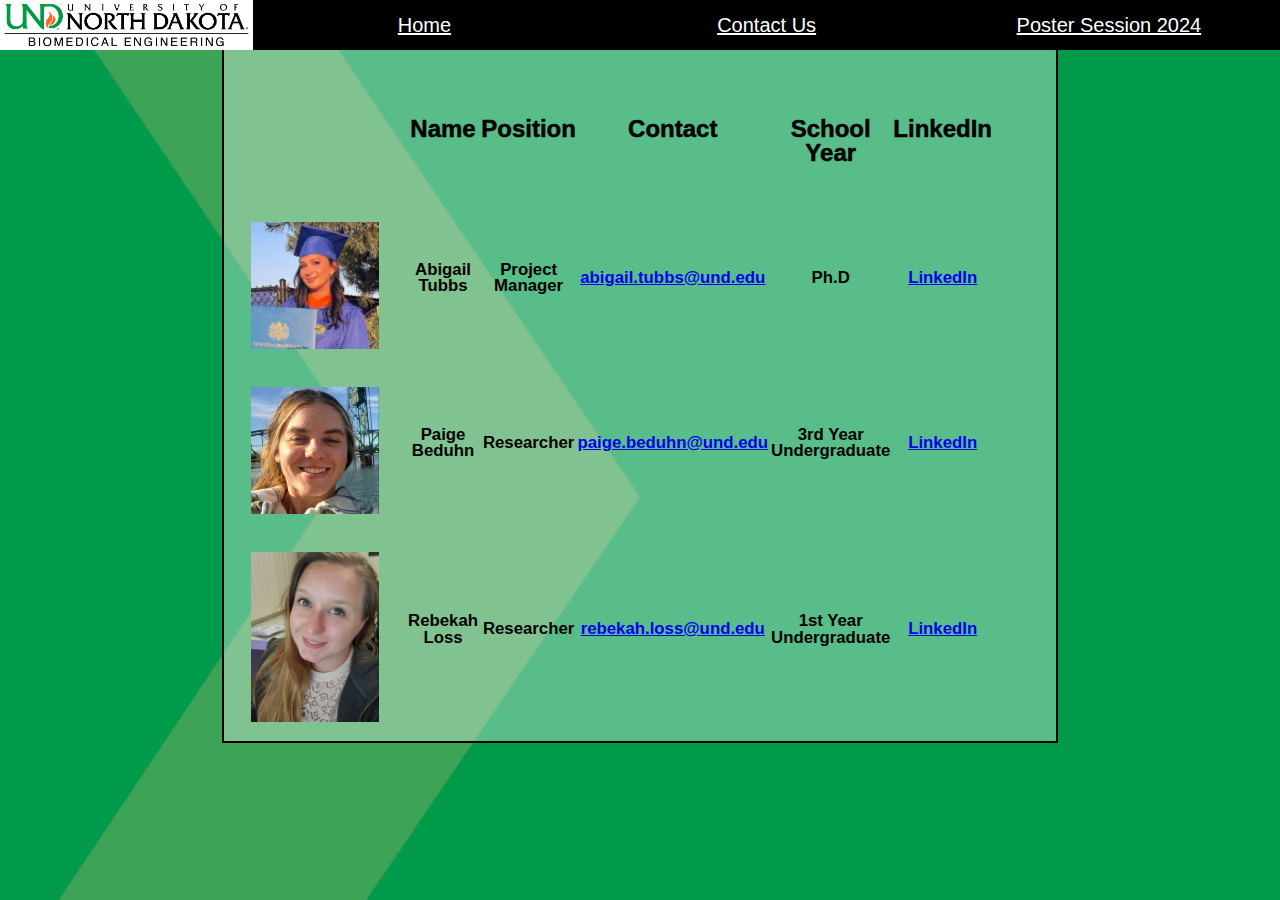
<file: Contact.html>
<!DOCTYPE html>
<html>
<head>
  <link rel="stylesheet" href="style.css">
   <title> Contact Us </title>
  
  
  </head>
<body>
<container id="topbar">
    <div class="top">   
     <section id="navbar">       
       <div class="navbar">
       </div>
      </div>
      <nav>
      
       <div class="navigation">
        <ul class="nav"> 
          <div id="rTMS">
          </div>
          <div class="BME">
            <a class="UND" id="BMElogo"><img src="BiomedicalEngineering-primary_full-rgb-r (1).png"></a>
          </div>
           <div class="container">
            <a href="index.html">Home</a>
           </div>
           <div class="container">
            <a href="Contact.html">Contact Us</a>
           </div>
           <div class="container">
            <a href="Poster.html">Poster Session 2024</a>
           </div>
        </ul>
      </div>
      </nav>
      
      
       </section>
       </div>
   
   
       
       
      
   <section>
        <container>
        <center><div class="teamtable"><h4><table id="team">
         <tr>
            <th></th>
            <th>Name</th>
            <th>Position</th>
            <th>Contact</th>
            <th>School Year</th>
            <th>LinkedIn</th>
          </tr>
          <tr>
            <td><a class="personal"><img src="img/abigail.jfif"></a></td>
            <td>Abigail Tubbs</td>
            <td>Project Manager</td>
            <td><a href="mailto:abigail.tubbs@und.edu">abigail.tubbs@und.edu</a></td>
            <td>Ph.D</td>
            <td><a href="https://www.linkedin.com/in/abigail-tubbs-7029a613a/">LinkedIn</a></td>
          </tr>
          <tr>
            <td><a class="personal"><img src="img/1710267842493.jpg"></a></td>
            <td>Paige Beduhn</td>
            <td>Researcher</td>
            <td><a href="mailto:paige.beduhn@und.edu">paige.beduhn@und.edu</a></td>
            <td>3rd Year Undergraduate</td>
            <td><a href="https://www.linkedin.com/in/paige-beduhn/">LinkedIn</a></td>
          </tr>
          <tr>
            <td><a class="personal"><img src="img/me.jpg"></a></td>
            <td>Rebekah Loss</td>
            <td>Researcher</td>
            <td><a href="mailto:rebekah.loss@und.edu">rebekah.loss@und.edu</a></td>
            <td>1st Year Undergraduate</td>
            <td><a href="https://www.linkedin.com/in/rebekah-loss/">LinkedIn</a></td>
          </tr>
        </table></h4></div></center>
       </container>
   </section>

   
   </body>
   
    <footer>

    </footer>
   </html>
</file>
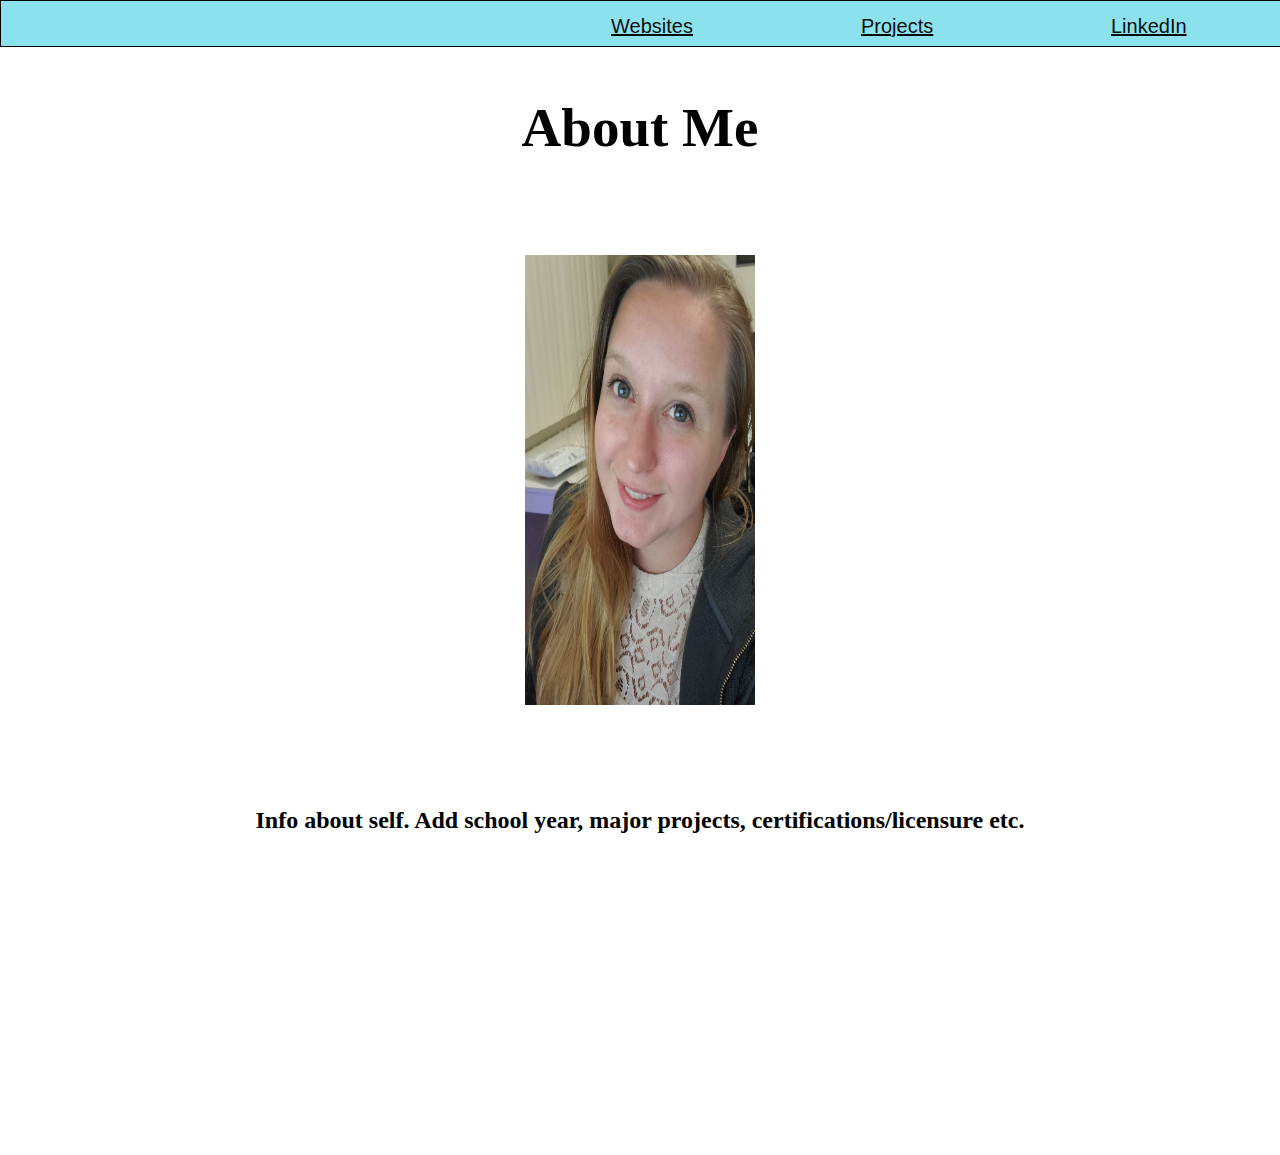
<file: portfolio.html>
<!DOCTYPE html>
<html>
<head>
  <link rel="stylesheet" href="Portfolio.css">
   <title> Portfolio </title>
  
  
  </head>
<body>
<container id="topbar">
    <div class="top">
   
   
     <section id="navbar">
      
         
       <div class="navbar">
      </div>
      <nav>
      
       <div class="navigation">
        <ul class="nav"> 
          <div>
           
          </div>
           <div class="container">
            <li><a href="">Websites</a></li>
           </div>
           <div class="container">
            <li><a href="">Projects</a></li>
           </div>
           <div class="container">
            <li><a href="">LinkedIn</a></li>
           </div>
        </ul>
      </div>
      </nav>
      
      
       </section>
       </div>
   
   
       
       
      
      
   <center><h1>About Me</h1></center>
     </container>
       <center><container>
       <div class="about">
        <a class="me"><img src="img/me.jpg"></src></a>
       <h2> Info about self. Add school year, major projects, certifications/licensure etc.
       </h2>
       </div>
     </container></center>

   
   </body>
   
    <footer>

    </footer>
   </html>
</file>
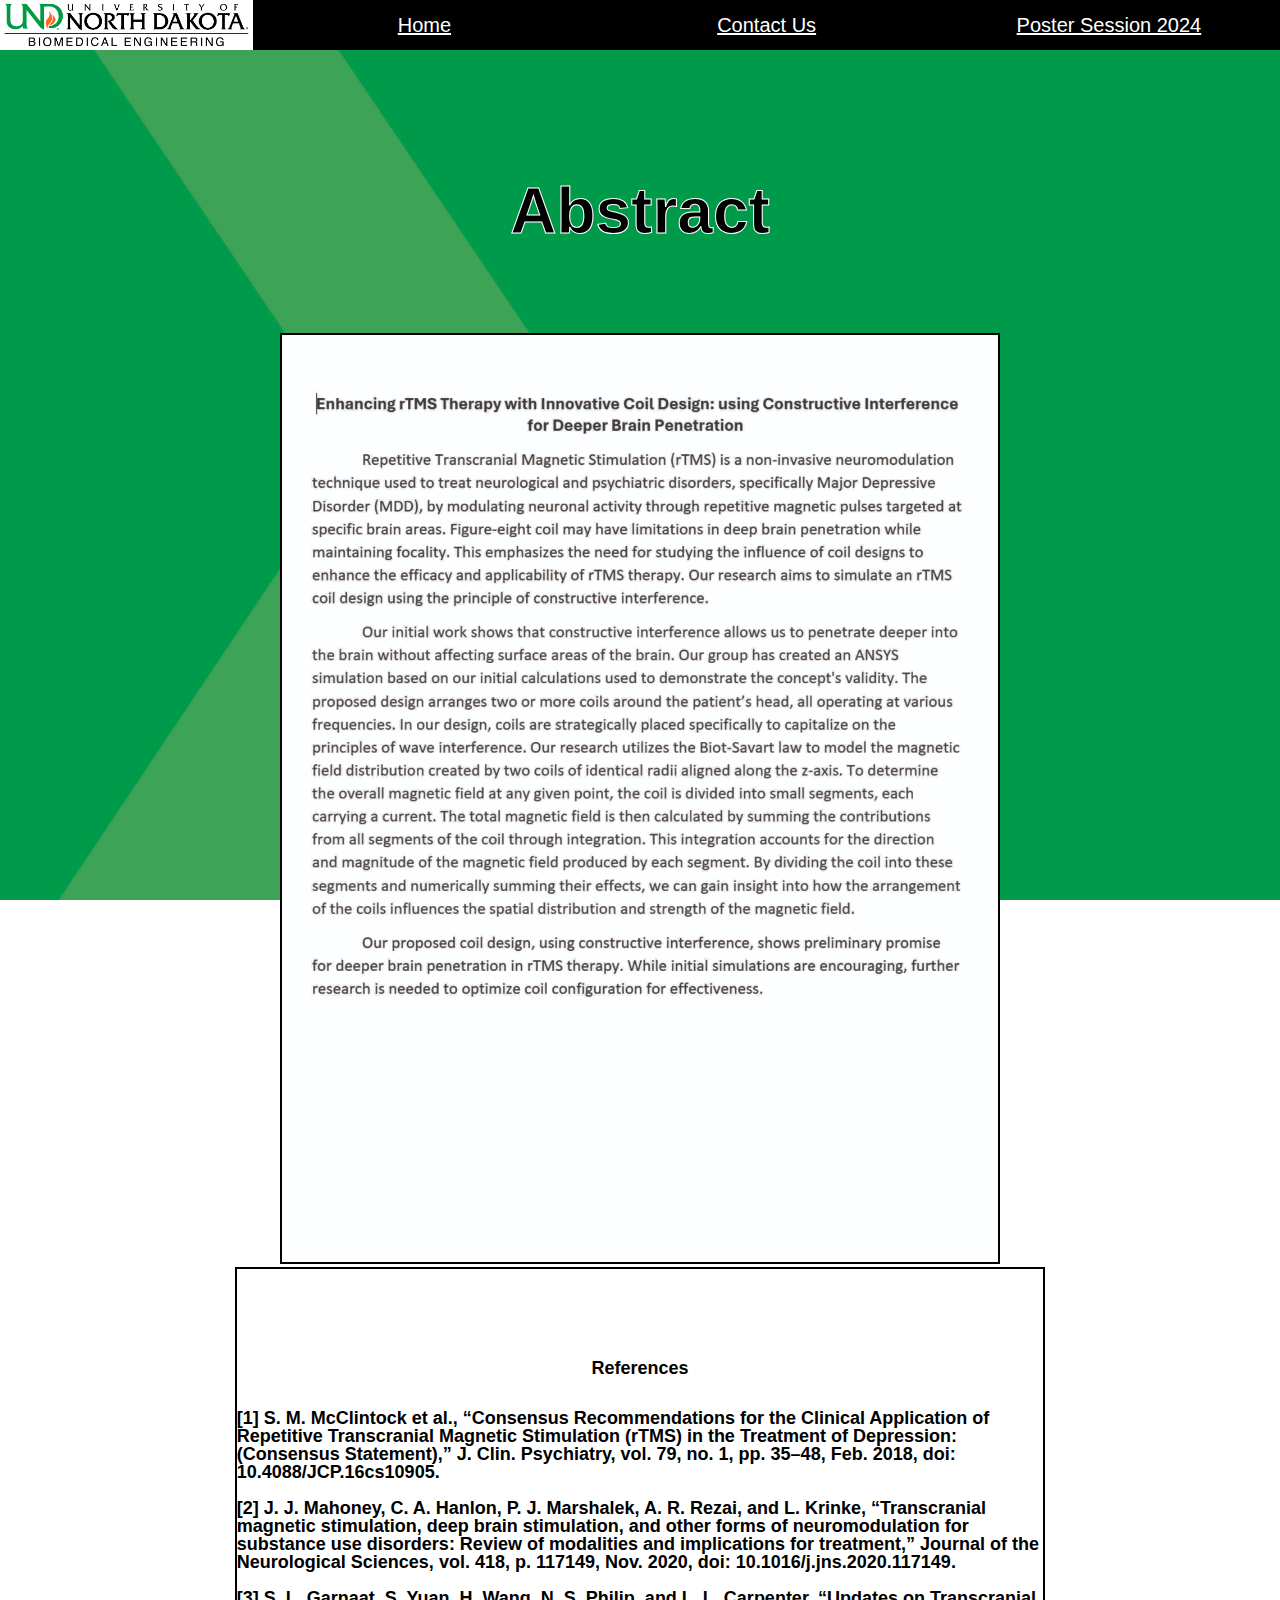
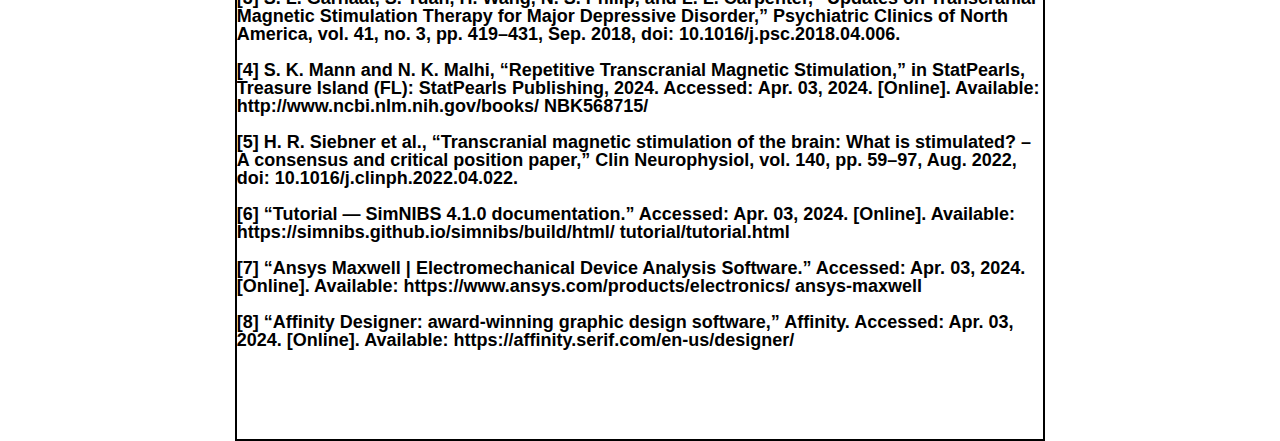
<file: rtmsMain.html>
<!DOCTYPE html>
<html>
<head>
  <link rel="stylesheet" href="style.css">
   <title> rTMS 2024 </title>
  
  
  </head>
<body>
<container id="topbar">
    <div class="top">
   
   
     <section id="navbar">
      
         
       <div class="navbar">
      </div>
      <nav>
      
       <div class="navigation">
        <ul class="nav"> 
          <div id="rTMS">
            <div class="BME">
              <a class="UND" id="BMElogo"><img src="BiomedicalEngineering-primary_full-rgb-r (1).png"></a>
            </div>
          </div>
           <div class="container">
            <a href="index.html">Home</a>
           </div>
           <div class="container">
           <a href="Contact.html">Contact Us</a>
           </div>
           <div class="container">
           <a href="Poster.html">Poster Session 2024</a>
           </div>
        </ul>
      </div>
      </nav>
      
      
       </section>
       </div>
   
   </container>
       
       
      
   <center><div class="end">
    <div class="dumbtext">   
   <center><h1>Abstract</h1></center>
   </div>
     
       <center><container>
        
      <!--<div class="about">-->
       <a class="abstract" id="abstractPic"><img src='img/Abstract.jpg'></a>
       <!--</div>-->
       <div class="references">
        <center><h3>References</h3></center>
        <br><br>
        <h3>
          [1] S. M. McClintock et al., “Consensus Recommendations for the Clinical Application of Repetitive Transcranial Magnetic Stimulation (rTMS) in the Treatment of Depression: (Consensus Statement),” J. Clin. Psychiatry, vol. 79, no. 1, pp. 35–48, Feb. 2018, doi: 10.4088/JCP.16cs10905.
          <br><br>[2] J. J. Mahoney, C. A. Hanlon, P. J. Marshalek, A. R. Rezai, and L. Krinke, “Transcranial magnetic stimulation, deep brain stimulation, and other forms of neuromodulation for substance use disorders: Review of modalities and implications for treatment,” Journal of the Neurological Sciences, vol. 418, p. 117149, Nov. 2020, doi: 10.1016/j.jns.2020.117149.
          <br><br>[3] S. L. Garnaat, S. Yuan, H. Wang, N. S. Philip, and L. L. Carpenter, “Updates on Transcranial Magnetic Stimulation Therapy for Major Depressive Disorder,” Psychiatric Clinics of North America, vol. 41, no. 3, pp. 419–431, Sep. 2018, doi: 10.1016/j.psc.2018.04.006.
          <br><br>[4] S. K. Mann and N. K. Malhi, “Repetitive Transcranial Magnetic Stimulation,” in StatPearls, Treasure Island (FL): StatPearls Publishing, 2024. Accessed: Apr. 03, 2024. [Online]. Available: http://www.ncbi.nlm.nih.gov/books/ NBK568715/
          <br><br>[5] H. R. Siebner et al., “Transcranial magnetic stimulation of the brain: What is stimulated? – A consensus and critical position paper,” Clin Neurophysiol, vol. 140, pp. 59–97, Aug. 2022, doi: 10.1016/j.clinph.2022.04.022.
          <br><br>[6] “Tutorial — SimNIBS 4.1.0 documentation.” Accessed: Apr. 03, 2024. [Online]. Available: https://simnibs.github.io/simnibs/build/html/ tutorial/tutorial.html
          <br><br>[7] “Ansys Maxwell | Electromechanical Device Analysis Software.” Accessed: Apr. 03, 2024. [Online]. Available: https://www.ansys.com/products/electronics/ ansys-maxwell
          <br><br>[8] “Affinity Designer: award-winning graphic design software,” Affinity. Accessed: Apr. 03, 2024. [Online]. Available: https://affinity.serif.com/en-us/designer/
          </h3>
       </div>
       </div>     
     </container></center>

   
   </body>
   
    <footer>

    </footer>
   </html>
</file>
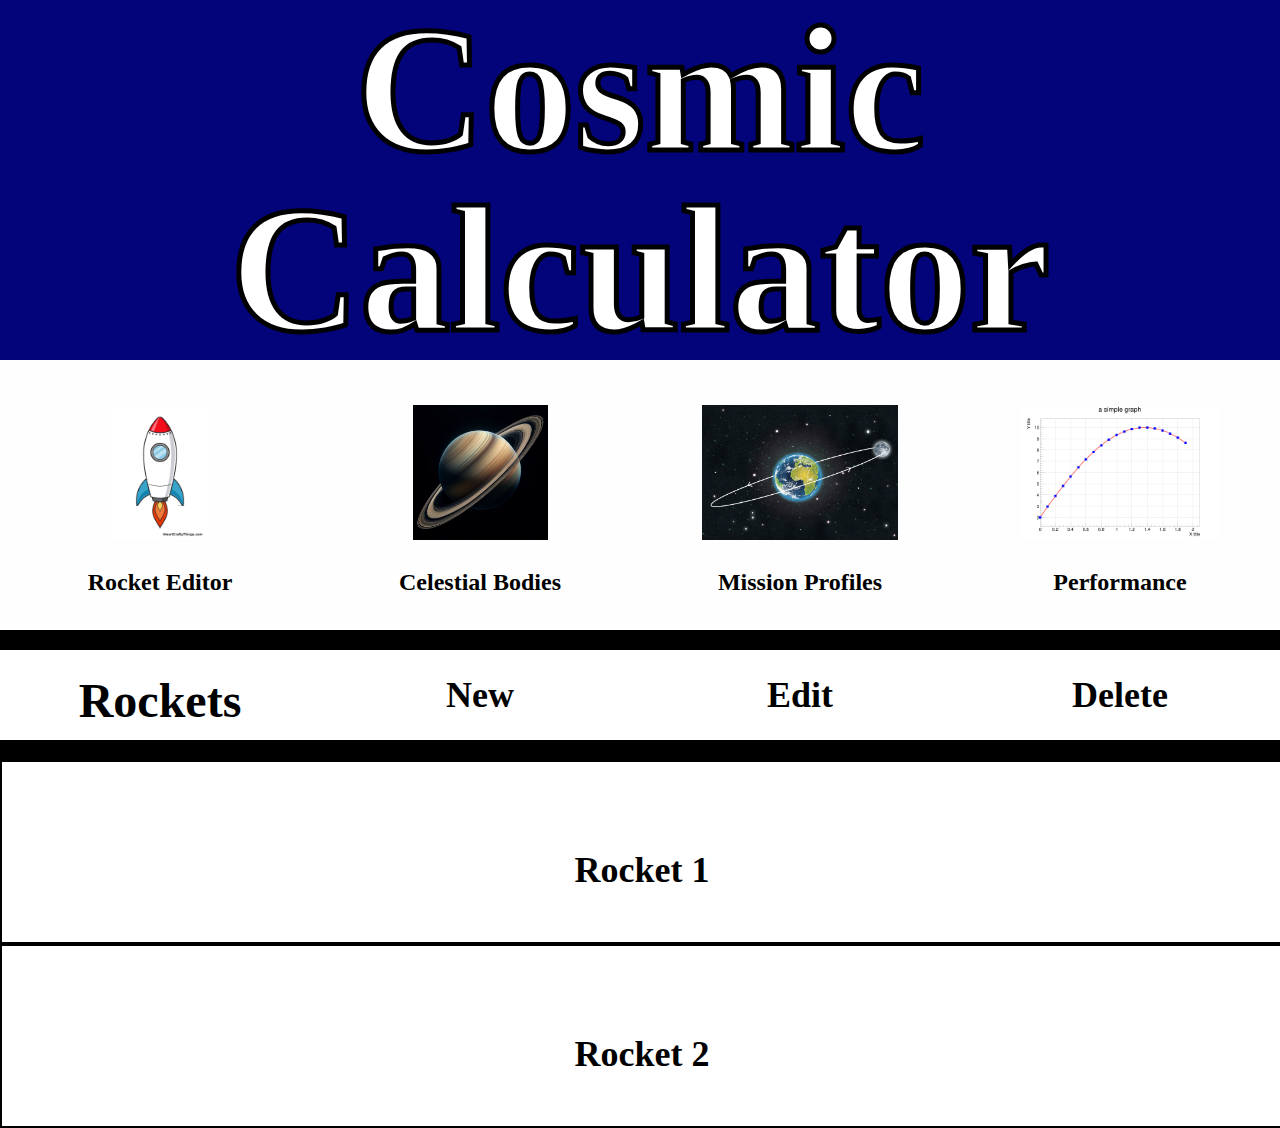
<file: Blair/cosmicCalc.html>
<!DOCTYPE html>
<html>
<head>
  <link rel="stylesheet" href="style.css">
   <title> Cosmic Calculator </title> 
</head>


<body>

    <section id="Name">
        <div class="name">
            <h1>Cosmic Calculator</h1>
        </div>
    </section>

    <section id="Navigation">    
        <container class="Navbar">
            <nav>
                <ul class="nav">
                    <div class="boxes">
                        <a href="rockets.html"><img src="img/rocket.jpg"></a><h2>Rocket Editor</h2>
                        
                    </div>
                    <div class="boxes">
                        <a href="rockets.html"><img src="img/saturn.jpg"></a>
                        <h2>Celestial Bodies</h2>
                    </div>
                    <div class="boxes">
                        <a href="rockets.html"><img src="img/orbit.png"></a>
                        <h2>Mission Profiles</h2>
                    </div>
                    <div class="boxes">
                        <a href="rockets.html"><img src="img/graph.png"></a>
                        <h2>Performance</h2>
                    </div>
                </ul>
                
            </nav>
        </container>
    </section>


    <section id="create">
        <ul class="opt">
            <div class="mod">
                <h3><font size="+5">Rockets</font></h3>
            </div>
            <div class="mod">
                <h3>New</h3>
            </div>
            <div class="mod">
                <h3>Edit</h3>
            </div>
            <div class="mod">
                <h3>Delete</h3>
            </div>
        </ul>
    </section>
    
    <section id="rockets">
        
            <div class="rockmod">
                <h3>Rocket 1</h3>
            </div>
            <div class="rockmod2">
                <h3>Rocket 2</h3>
            </div>
    </section>


    
</body>
   
<footer>

</footer>
</html>
</file>
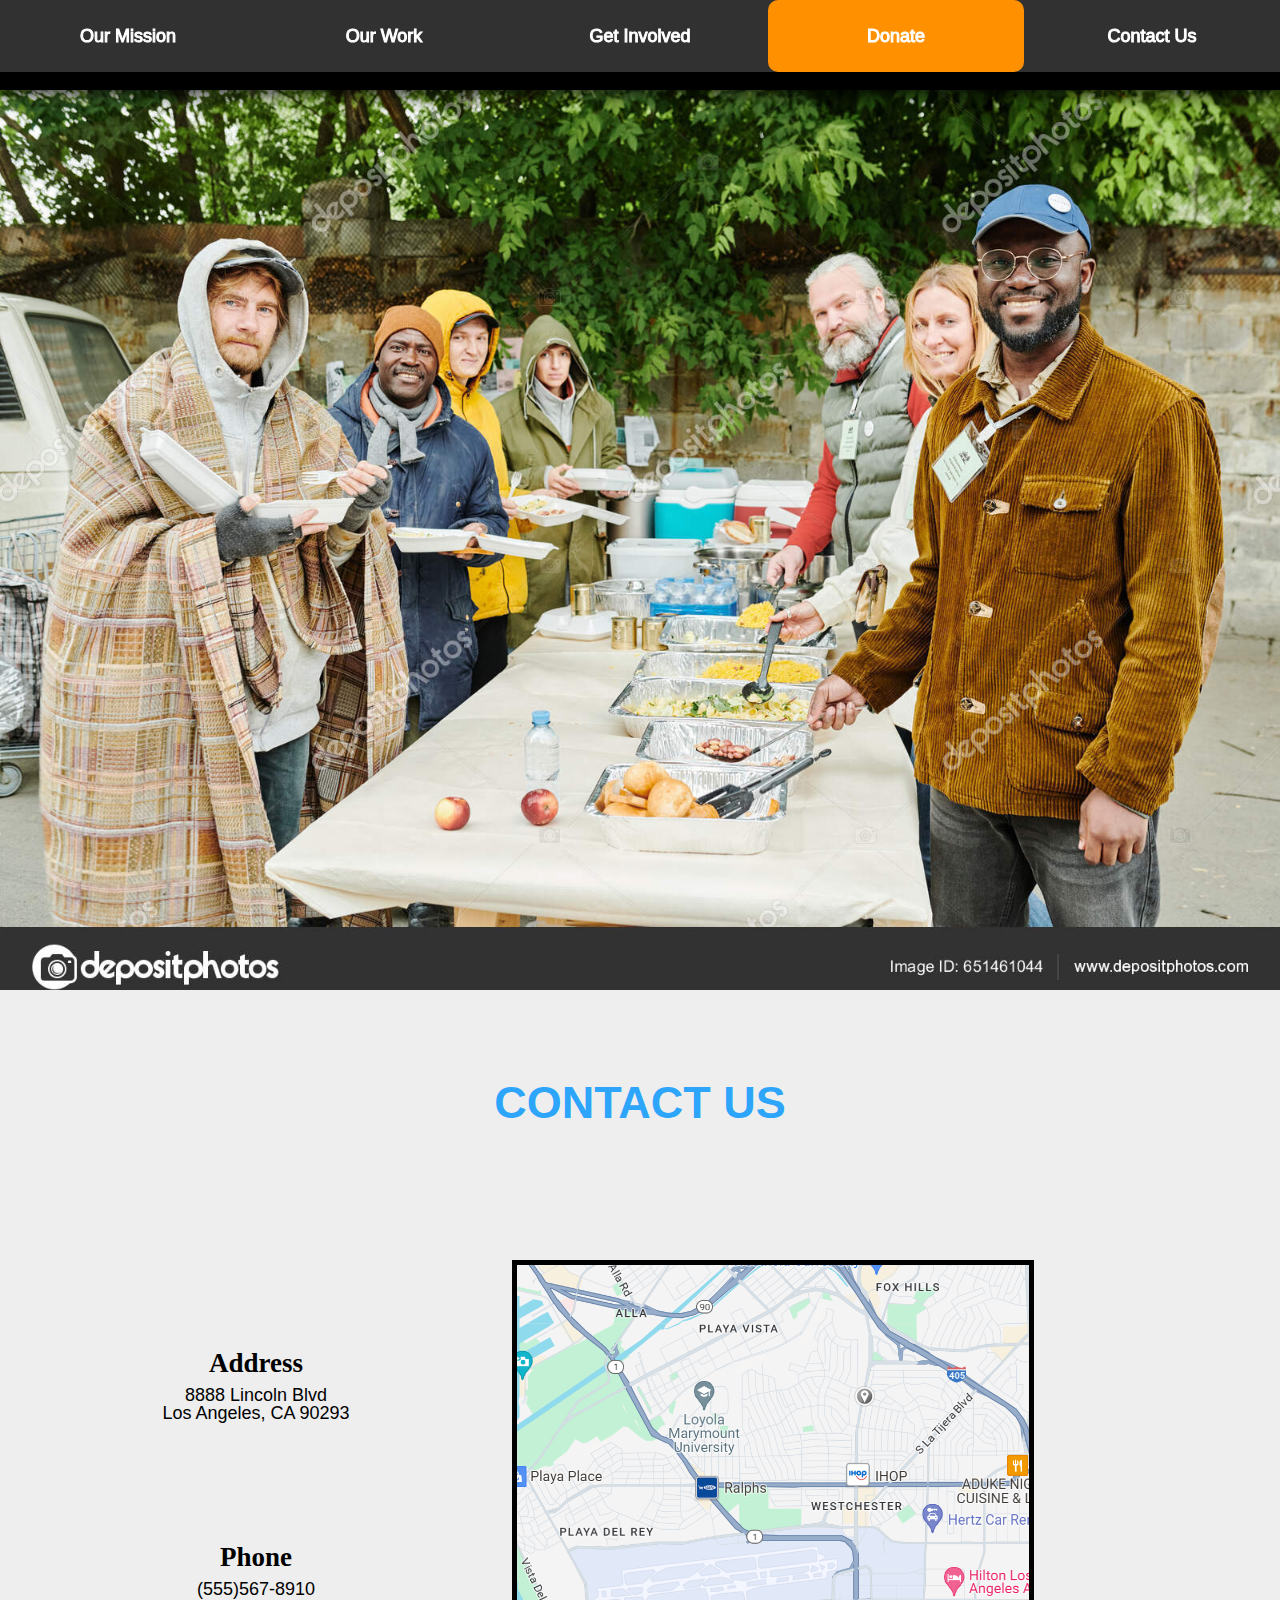
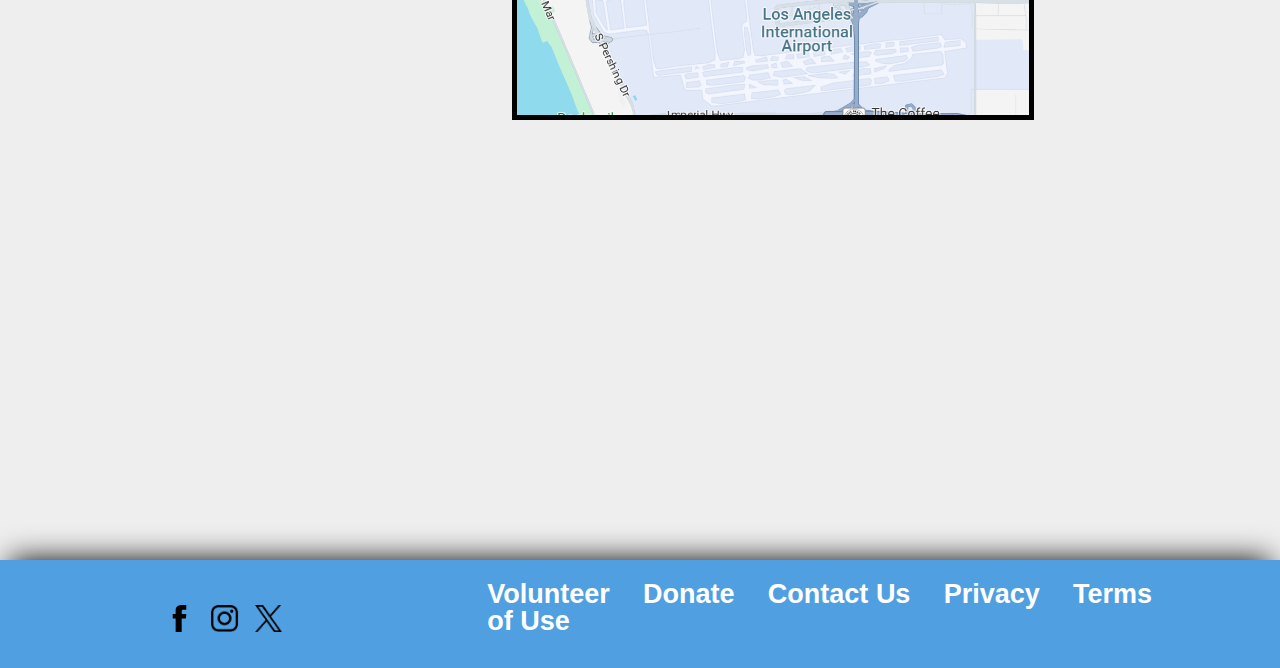
<file: Homeless/contact.html>
<!DOCTYPE html>
<html>
<head>
  <link rel="stylesheet" href="style.css">
   <title> Contact </title> 
</head>


<body>



    <section id="Navigation">    
        <container class="Navbar">
            <nav>
                <ul class="nav">
                    <div class="boxes">
                        <a href="mission.html">Our Mission</a>                       
                    </div>
                    <div class="boxes">
                        <a href="work.html">Our Work</a>                    
                    </div>
                    <div class="boxes">
                        <a href="volunteer.html">Get Involved</a>                      
                    </div>
                    <div class="boxes" style="background-color: rgb(255, 145, 0);">
                        <a href="donate.html">Donate</a>
                    </div>
                    <div class="boxes">
                        <a href="contact.html">Contact Us</a>
                    </div>
                </ul>
                
            </nav>
        </container>
    </section>

    <section id="top">
        <div class="top">
            <p></p>
        </div>
        <div class="top-img">
            <img src="img/smile.jpg">
        </div>

    </section>
    <section id="body">
        <div class="contactbody">
            <h3>CONTACT US</h3>
        </div>
    </section>

    <section id="contact-info">
        <ul class="inform">
            <div class="info">
                <h1>Address</h1>
                <p>8888 Lincoln Blvd<br>
                    Los Angeles, CA 90293
                </p><br><br>
                <h1>Phone</h1>
                <p>(555)567-8910</p>
            </div>
            <div class="info">
                <img src="img/map.png">
            </div>
        </ul>

    </section>

    <section>
        <div class="bottom">
            <table>
                <tr>
                    <td><img src="img/facebook.svg">
                    <img src="img/insta.png">
                    <img src="img/twitter.png"></td>
                    <td><h1><a href="volunteer.html">Volunteer</a> 
                        <a href="volunteer.html">Donate</a>
                        <a href="volunteer.html">Contact Us</a>
                        <a href="">Privacy</a>
                        <a href="">Terms of Use</a></h1></td>
                </tr>
            </table>
        </div>
    </section>
    
 



    
</body>
   
<footer>

</footer>
</html>
</file>
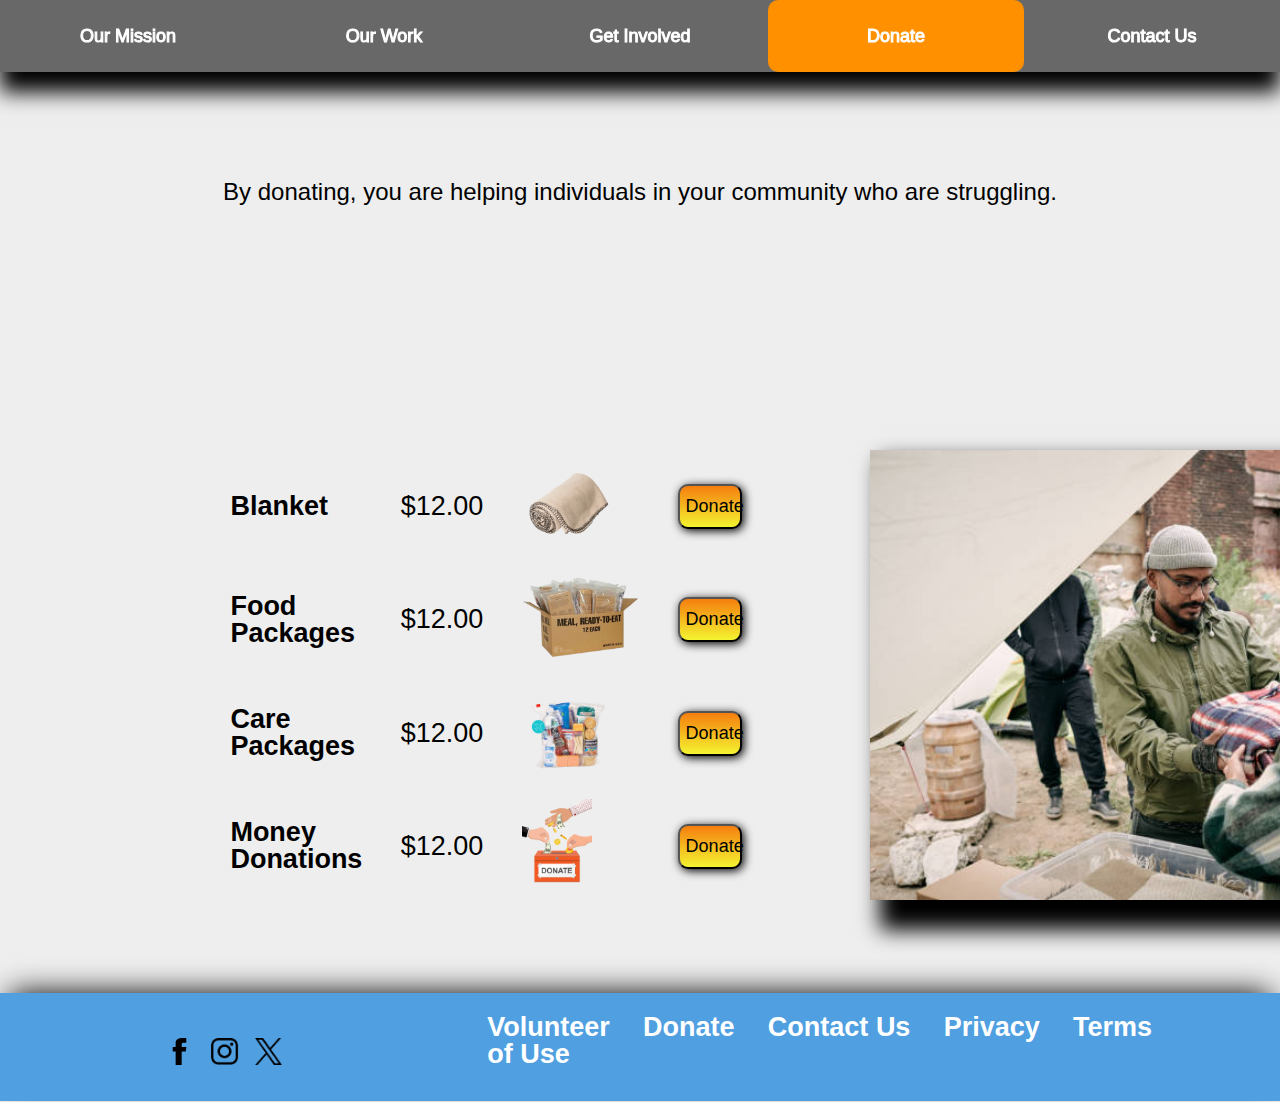
<file: Homeless/donate.html>
<!DOCTYPE html>
<html>
<head>
  <link rel="stylesheet" href="style.css">
   <title> Donate </title> 
</head>


<body>



    <section id="Navigation">    
        <container class="Navbar">
            <nav>
                <ul class="nav">
                    <div class="boxes">
                        <a href="mission.html">Our Mission</a>                       
                    </div>
                    <div class="boxes">
                        <a href="work.html">Our Work</a>                    
                    </div>
                    <div class="boxes">
                        <a href="volunteer.html">Get Involved</a>                      
                    </div>
                    <div class="boxes" style="background-color: rgb(255, 145, 0);">
                        <a href="donate.html">Donate</a>
                    </div>
                    <div class="boxes">
                        <a href="contact.html">Contact Us</a>
                    </div>
                </ul>
                
            </nav>
        </container>
    </section>

    <section>
        <div class="space">
            <p>By donating, you are helping individuals in your community who are struggling. </p>
        </div>
    </section>


    <section id="donation">    
        <container class="donate">
            <div class="don"><table>
                <tr>
                    <td><h2 data-tooltip="Description of what is being given">Blanket</h2></td>
                    <td>$12.00</td>
                    <td><img src="img/blanket.webp"></td>
                    <td><button>Donate</button></td>
                    
                </tr>
                <tr>
                    <td><h2 data-tooltip="Description of what is being given">Food Packages</h2></td>
                    <td>$12.00</td>
                    <td><img src="img/MRE.avif" ></td>
                    <td><button>Donate</button></td>
                </tr>
                <tr>
                    <td><h2 data-tooltip="Description of what is being given">Care Packages</h2></td>
                    <td>$12.00</td>
                    <td><img src="img/carepack.png"></td>
                    <td><button>Donate</button></td>
                </tr>
                <tr>
                    <td><h2 data-tooltip="Description of what is being given">Money Donations</h2></td>
                    <td>$12.00</td>
                    <td><img src="img/money.webp"></td>
                    <td><button>Donate</button></td>
                </tr>
                </table>
                <div class="don-img">
                    <img src="img/give.jpg">
                </div>
        </container>   
    </section>

    <section>
        <div class="bottom">
            <table>
                <tr>
                    <td><img src="img/facebook.svg">
                    <img src="img/insta.png">
                    <img src="img/twitter.png"></td>
                    <td><h1><a href="volunteer.html">Volunteer</a> 
                        <a href="volunteer.html">Donate</a>
                        <a href="volunteer.html">Contact Us</a>
                        <a href="">Privacy</a>
                        <a href="">Terms of Use</a></h1></td>
                </tr>
            </table>
        </div>
    </section>



    



    
</body>
   
<footer>

</footer>
</html>
</file>
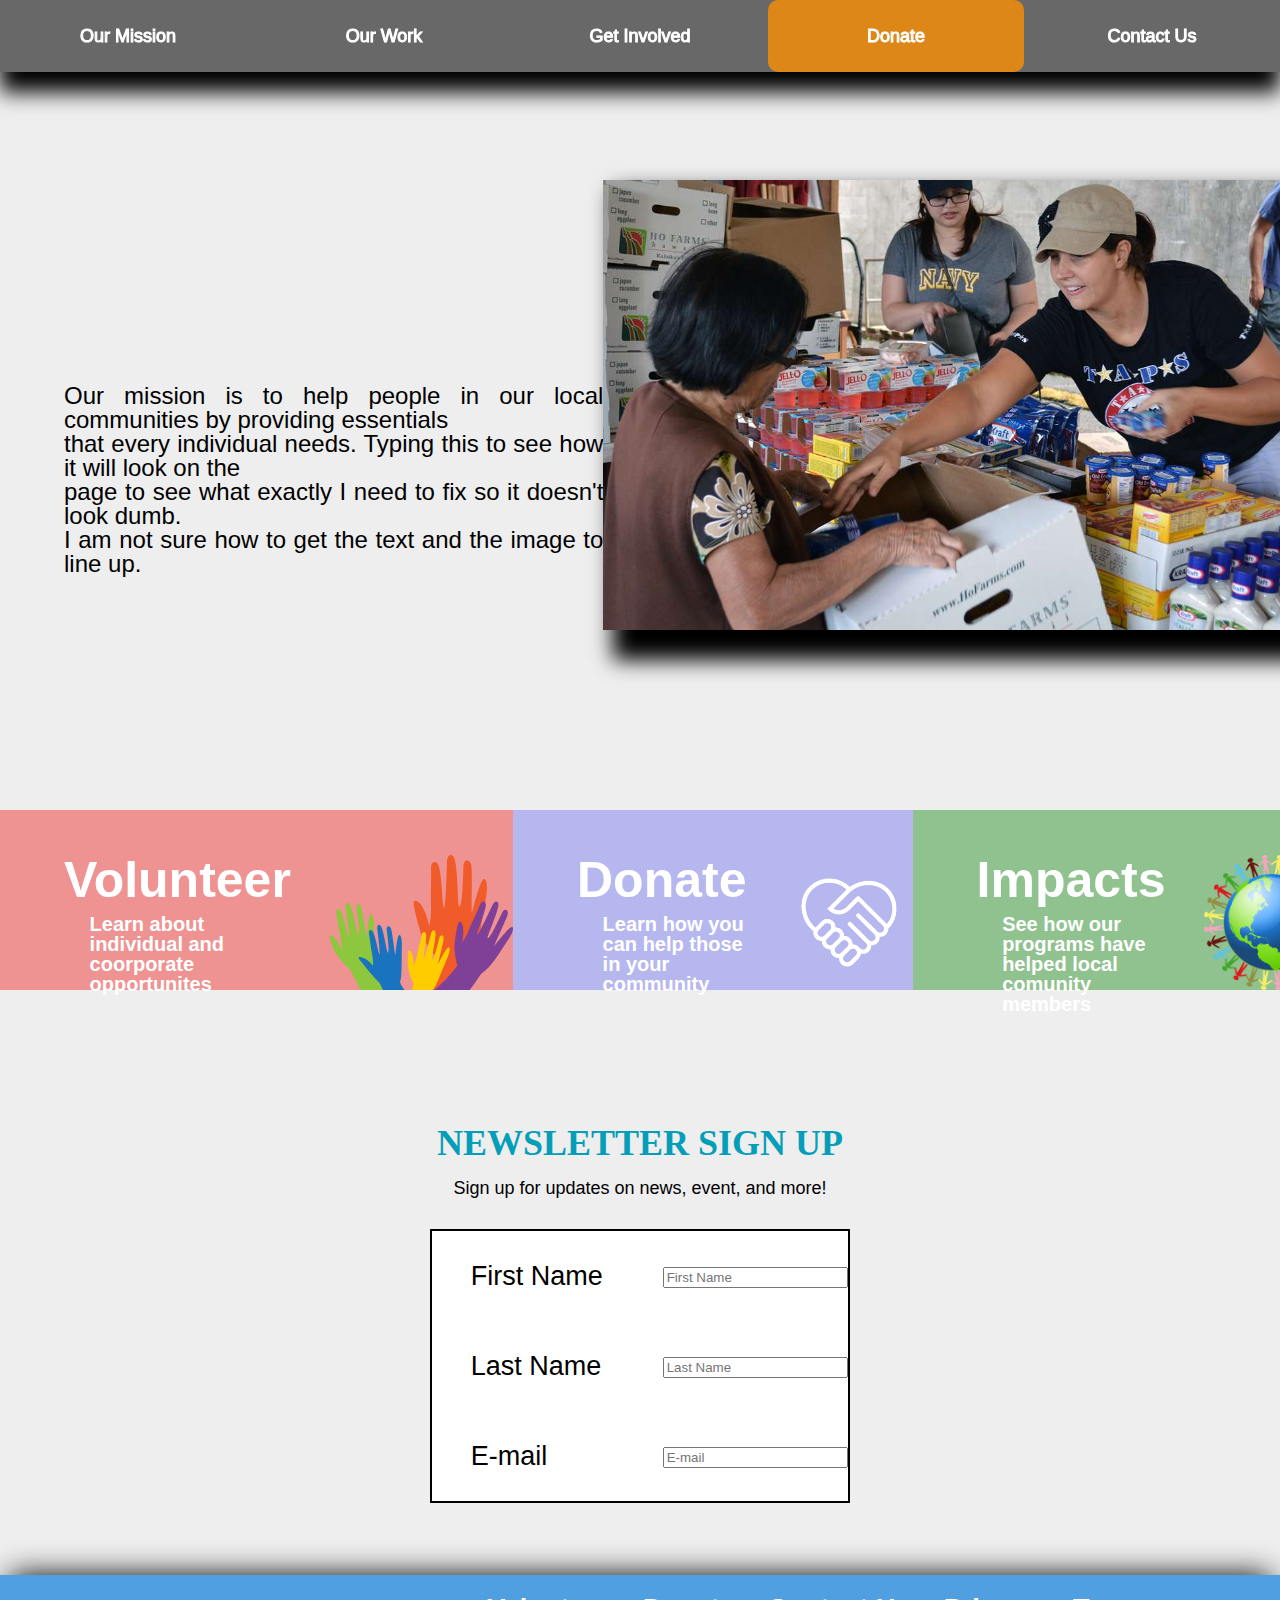
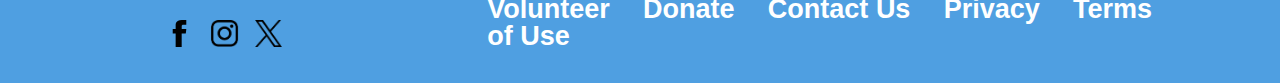
<file: Homeless/mission.html>
<!DOCTYPE html>
<html>
<head>
  <link rel="stylesheet" href="style.css">
   <title> Our Mission </title> 
</head>


<body>



    <section id="Navigation">    
        <container class="Navbar">
            <nav>
                <ul class="nav">
                    <div class="boxes">
                        <a href="mission.html">Our Mission</a>                       
                    </div>
                    <div class="boxes">
                        <a href="work.html">Our Work</a>                    
                    </div>
                    <div class="boxes">
                        <a href="volunteer.html">Get Involved</a>                      
                    </div>
                    <div class="boxes" style="background-color: rgba(255, 145, 0, 0.769);">
                        <a href="donate.html">Donate</a>
                    </div>
                    <div class="boxes">
                        <a href="contact.html">Contact Us</a>
                    </div>
                </ul>
                
            </nav>
        </container>
    </section>

    <section id="outreach">    
        <container class="or">
            <nav>
                <ul class="people">
                    <div class="people">
                        <p>
                            <br>Our mission is to help people in our local communities by providing essentials
                            <br> that every individual needs. Typing this to see how it will look on the 
                            <br> page to see what exactly I need to fix so it doesn't look dumb. 
                            <br> I am not sure how to get the text and the image to line up.
                        </p>         
                    </div>                   
                    <div class="people">
                        <img src="img/outreach.jpg">                         
                    </div>

                </ul>
                
            </nav>
        </container>
    </section>



    <section id="banner">    
        <container>
            <nav>
                <ul class="ban">
                    <div class="ban-boxes" style="background-color: rgba(240, 74, 74, 0.555);">
                        <a href="volunteer.html"><h1>Volunteer</h1></a>
                        <h2>Learn about individual and coorporate opportunites</h2>                     
                    </div>
                    <div class="ban-boxes" style="background-color: rgba(240, 74, 74, 0.555);">
                        <img src="img/hands.svg">                      
                    </div>
                    <div class="ban-boxes" style="background-color: rgba(110, 110, 240, 0.428);">
                        <a href="volunteer.html"><h1>Donate</h1></a>
                        <h2>Learn how you can help those in your community</h2>                    
                    </div>
                    <div class="ban-boxes" style="background-color: rgba(110, 110, 240, 0.428);">
                        <img src="img/Heart & Hands Outline .webp">                  
                    </div>
                    <div class="ban-boxes" style="background-color: rgba(3, 129, 3, 0.402)">
                        <a href="impact.html"><h1>Impacts</h1></a>
                        <h2>See how our programs have helped local comunity members</h2>                        
                    </div>
                    <div class="ban-boxes" style="background-color: rgba(3, 129, 3, 0.402)">
                        <img src="img/impact.png">                        
                    </div>
                </ul>
            </nav>
        </container>
    </section>

    <section id="signup">
        <form action="action_page.php"> <!--Not entirely sure where this needs to lead people-->
            <div class="sign-up">

                <h1>NEWSLETTER SIGN UP</h1>
                <p>Sign up for updates on news, event, and more!</p>
                <center><table class="sign">
                    <tr>
                        <td style="border-top: solid 2px black; border-left: 2px solid black;"><label for="fname">First Name</label></td>
                        <td style="border-right: solid 2px black; border-top: solid 2px black;"><input type="text" placeholder="First Name" name="fname" required></td>
                    </tr>
                    <tr>
                        <td style="border-left: 2px solid black;"><label for="lname">Last Name</label></td>
                        <td style="border-right: solid 2px black;"><input type="text" placeholder="Last Name" name="lname" required></td>
                    </tr>
                    <tr>
                        <td style="border-bottom: solid 2px black; border-left: 2px solid black;"><label for="email">E-mail</label></td>
                        <td style="border-bottom: solid 2px black; border-right: solid 2px black;"><input type="text" placeholder="E-mail" name="email" required></td>
                    </tr><br><br>
                   
                </table></center>


            </div>
        </form>
    </section>

    <section>
        <div class="bottom">
            <table>
                <tr>
                    <td><img src="img/facebook.svg">
                    <img src="img/insta.png">
                    <img src="img/twitter.png"></td>
                    <td><h1><a href="volunteer.html">Volunteer</a> 
                        <a href="volunteer.html">Donate</a>
                        <a href="volunteer.html">Contact Us</a>
                        <a href="">Privacy</a>
                        <a href="">Terms of Use</a></h1></td>
                </tr>
            </table>
        </div>
    </section>

    



    
</body>
   
<footer>

</footer>
</html>
</file>
<file: style.css>
style.css

html, body, div, span, object, iframe,
h1, h2, h3, h4, h5, h6, p, blockquote, pre,
abbr, address, cite, code,
del, dfn, em, img, ins, kbd, q, samp,
small, strong, sub, sup, var,
b, i,
dl, dt, dd, ol, ul, li,
fieldset, form, label, legend,
table, caption, tbody, tfoot, thead, tr, th, td,
article, aside, canvas, details, figcaption, figure,
footer, header, hgroup, menu, nav, section, summary,
time, mark, audio, video {
    margin:0;
    padding:0;
    border:0;
    outline:0;
    font-size:100%;
    vertical-align:baseline;
    background:transparent;
}

body {
    line-height:1;
}

article,aside,details,figcaption,figure,
footer,header,hgroup,menu,nav,section {
    display:block;
}

nav ul {
    list-style:none;
}

blockquote, q {
    quotes:none;
}

blockquote:before, blockquote:after,
q:before, q:after {
    content:'';
    content:none;
}

a {
    margin:0;
    padding:0;
    font-size:100%;
    vertical-align:baseline;
    background:transparent;
}

/* change colours to suit your needs */
ins {
    background-color:#ff9;
    color:#000;
    text-decoration:none;
}

/* change colours to suit your needs */
mark {
    background-color:#ff9;
    color:#000;
    font-style:italic;
    font-weight:bold;
}

del {
    text-decoration: line-through;
}

abbr[title], dfn[title] {
    border-bottom:1px dotted;
    cursor:help;
}

table {
    border-collapse:collapse;
    border-spacing:0;
}

/* change border colour to suit your needs */
hr {
    display:block;
    height:1px;
    border:0;  
    border-top:1px solid #cccccc;
    margin:1em 0;
    padding:0;
}

input, select {
    vertical-align:middle;
}

/*----------------------------------------------------------my code----------------------------------------------*/ 

body{
    
    background: url(img/background.jpg) repeat 0 0;
    min-height: 100%;
    display: block;
    background-size: cover;
    background-attachment:fixed;
}



h1{
    
    font-size: 64px;
    font-family: 'Franklin Gothic Medium', 'Arial Narrow', Arial, sans-serif;
    padding-top: 20%;
    padding-bottom: ;
    color: rgb(0, 0, 0);
    -webkit-text-stroke-color: rgb(255, 255, 255);
    -webkit-text-stroke-width: 1px;
}

h2{
   font-family: Arial, Helvetica, sans-serif;
   padding-top: 50px;
   padding-bottom: 100px;
   font-size: 20px;
   text-align: justify;

}

h3{
    
    font-family: Arial, Helvetica, sans-serif;
    font-size: 18px;
    text-align: justify center;
    
}

h4{
    padding-top: 10%;
    font-family: Arial, Helvetica, sans-serif;
    font-size: 24px;
    
    
}


table{
    
    text-align: left;
    width: 100%;
    
    
}



th{
    text-align: center;
    font-size: 100%;
    padding-top: 5%;
    padding-bottom: 5%;
    -webkit-text-stroke-width: .5px;
    -webkit-text-stroke-color: black;
}

td{
    vertical-align: middle;
    text-align: center;
    padding-bottom: 2%;
    font-size: 70%;
    
    


}

tr{
    
}

.personal img{
    
    width: 70%;
    padding-top: 10%;
    
}

.container
{
    padding-top: 15px;
    text-align: center;
    width: 50%;
    height: 100%;
    
    
  
}

.container a 
{
    color: white;
    flex: 1;
    text-align: center;
    font-size: 20px;
    height: 12px;
    padding-top: 10px;
    font-family: Arial, Helvetica, sans-serif;
 
 
}  

  
.nav {
    display: flex;
    padding-left: ; /* ------------- moves navigation list to right*/
  
}


#topbar nav{
    position:fixed;
    height:50px;
    width: 100%;
    background-color: #000000;
}
  
.container a:hover{
    color: rgb(174, 174, 174);
}

.UND img{
    height: 50px;
    background-color: rgb(255, 255, 255); 
    display: flex;
    justify-content: left;
   
}

.poster img{

    height: 50%;
    width: 80%;
    border: 10px solid black;
    border-radius: 10px;
    

}

.poster{
    padding-top: 25%;
    padding-bottom: 25%;
}

footer{
    font-family: Arial, Helvetica, sans-serif;
    font-size: 24px;
    position: center;
    top: 100px;
    bottom: 0px;
}

.references{
    width: 90%;
    text-align: left;
    padding-top: 10%;
    padding-bottom: 10%;
    border: 2px solid black;
    background-color: rgba(255, 255, 255, 0.345);
    

}

.end{
    width: 70%;
    /*border: 2px solid black;
    background-color: rgba(255, 255, 255, 0.254);*/
}

.end img{
    width: 80%;
    
}


.teamtable{
    position: center;
    width: 60%;   
    border: solid 2px black;
    padding-right: 5%;
    background-color: rgba(255, 255, 255, 0.345);
}

.abstract img{
    border: solid 2px black;
}

.dumbtext{
    padding-bottom:10%;
}
</file>
<file: Portfolio.css>
style.css

html, body, div, span, object, iframe,
h1, h2, h3, h4, h5, h6, p, blockquote, pre,
abbr, address, cite, code,
del, dfn, em, img, ins, kbd, q, samp,
small, strong, sub, sup, var,
b, i,
dl, dt, dd, ol, ul, li,
fieldset, form, label, legend,
table, caption, tbody, tfoot, thead, tr, th, td,
article, aside, canvas, details, figcaption, figure,
footer, header, hgroup, menu, nav, section, summary,
time, mark, audio, video {
    margin:0;
    padding:0;
    border:0;
    outline:0;
    font-size:100%;
    vertical-align:baseline;
    background:transparent;
}

body {
    line-height:1;
}

article,aside,details,figcaption,figure,
footer,header,hgroup,menu,nav,section {
    display:block;
}

nav ul {
    list-style:none;
}

blockquote, q {
    quotes:none;
}

blockquote:before, blockquote:after,
q:before, q:after {
    content:'';
    content:none;
}

a {
    margin:0;
    padding:0;
    font-size:100%;
    vertical-align:baseline;
    background:transparent;
}

/* change colours to suit your needs */
ins {
    background-color:#ff9;
    color:#000;
    text-decoration:none;
}

/* change colours to suit your needs */
mark {
    background-color:#ff9;
    color:#000;
    font-style:italic;
    font-weight:bold;
}

del {
    text-decoration: line-through;
}

abbr[title], dfn[title] {
    border-bottom:1px dotted;
    cursor:help;
}

table {
    border-collapse:collapse;
    border-spacing:0;
}

/* change border colour to suit your needs */
hr {
    display:block;
    height:1px;
    border:0;  
    border-top:1px solid #cccccc;
    margin:1em 0;
    padding:0;
}

input, select {
    vertical-align:middle;
}

/*----------------------------------------------------------my code----------------------------------------------*/ 

body{
    background-color: rgb(255, 255, 255);
    background-size: cover;
    background-attachment: fixed;
}

footer{
    font-family: Arial, Helvetica, sans-serif;
    font-size: 24px;
    position: center;
    top: 100px;
    bottom: 0px;
}

#topbar nav{
    height:45px;
    width: 100%;
    background-color: #8be2ed;
    border: solid 1px black;
    position: fixed;
}

.container
{
  width: 250px;
  
}

.container a 
{
 font-size: 20px;
 height: 12px;
 
 
}  

li {
    padding: 10px;
    display: inline-flex;
    font-family: Arial, Helvetica, sans-serif;
    
  }
  
nav li a{
    margin-top: 5px;
    color: rgba(0, 0, 0, 0.957);
    margin-left: 150px;
    
    }
  
nav li a:hover{
    box-shadow: #00000077 5px 5px 5px 5px;
    opacity: 1;
  }
  
.nav {
    display: flex;
    padding-left: 450px; /* ------------- moves navigation list to right*/
  
}

.about{
    height: 100vh;
    width: 90%;
    
}

.about img{
    height: 50%;
    width: 20%;
}
h1{
    padding-top: 100px;
    font-size: 55px;
    padding-bottom: 100px;
}

h2{
    padding-top: 100px;
   font-size: 24px;

}
</file>
<file: Blair/style.css>
style.css

html, body, div, span, object, iframe,
h1, h2, h3, h4, h5, h6, p, blockquote, pre,
abbr, address, cite, code,
del, dfn, em, img, ins, kbd, q, samp,
small, strong, sub, sup, var,
b, i,
dl, dt, dd, ol, ul, li,
fieldset, form, label, legend,
table, caption, tbody, tfoot, thead, tr, th, td,
article, aside, canvas, details, figcaption, figure,
footer, header, hgroup, menu, nav, section, summary,
time, mark, audio, video {
    margin:0;
    padding:0;
    border:0;
    outline:0;
    font-size:100%;
    vertical-align:baseline;
    background:transparent;
}

body {
    line-height:1;
}

article,aside,details,figcaption,figure,
footer,header,hgroup,menu,nav,section {
    display:block;
}

nav ul {
    list-style:none;
}

blockquote, q {
    quotes:none;
}

blockquote:before, blockquote:after,
q:before, q:after {
    content:'';
    content:none;
}

a {
    margin:0;
    padding:0;
    font-size:100%;
    vertical-align:baseline;
    background:transparent;
}

/* change colours to suit your needs */
ins {
    background-color:#ff9;
    color:#000;
    text-decoration:none;
}

/* change colours to suit your needs */
mark {
    background-color:#ff9;
    color:#000;
    font-style:italic;
    font-weight:bold;
}

del {
    text-decoration: line-through;
}

abbr[title], dfn[title] {
    border-bottom:1px dotted;
    cursor:help;
}

table {
    border-collapse:collapse;
    border-spacing:0;
}

/* change border colour to suit your needs */
hr {
    display:block;
    height:1px;
    border:0;  
    border-top:1px solid #cccccc;
    margin:1em 0;
    padding:0;
}

input, select {
    vertical-align:middle;
}

/*----------------------------------------------------------my code----------------------------------------------*/ 

body{
    
    background-color: rgb(255, 255, 255);
   
}

.name{
    text-align: center;
    font-size: 20vh;
    width: 100vw;
    background-color: rgb(3, 3, 122);
    
    
}

h1{
    color: white;
    font-family: Agency FB;
    -webkit-text-stroke-color: black;
    -webkit-text-stroke-width: 5px;
}

h2{
    font-family: Agency FB;
    font-size: 24px;
}

h3{
    font-family: Agency FB;
    font-size: 36px;
    text-align: center;
    
}



/*----------------------------------------------------------NAV----------------------------------------------------*/

.nav{
    display:flex;
    width: 100vw;
    height: 15%;
    background-color: rgb(254, 254, 254);
}

.boxes{
    height: 30vh;
    width: 100vw;
    border-bottom: solid 20px rgb(0, 0, 0);
    text-align: center;
    

}

.boxes img{
    height: 50%;
    padding-top: 5vh;
    padding-bottom: 3vh;   
}

.boxes:hover{
    background-color: rgb(60, 210, 255);
    box-shadow: 5px 5px 100px 5px #000;
}

/*----------------------------------------------------------mod boxes---------------------------------------------------*/

.opt {
    background-color: rgb(255, 255, 255);    
    display: flex;
    width: 100vw;
    height: 10vh;
    border-bottom: solid 20px rgb(0, 0, 0);
}

.mod{
    width: 100vw;
    text-align: center;
    padding-top: 3vh;
    
}

.mod:hover{
    background-color: blue;
    box-shadow: 5px 5px 5px 5px rgba(0, 0, 0, 0.416);
}

/*----------------------------------------------------------rocket boxes---------------------------------------------------*/


.rockmod{
    height: 10vh;
    width: 100vw;
    border: 2px solid rgb(0, 0, 0);
    padding-top: 10vh;
}

.rockmod2{
    height: 10vh;
    width: 100vw;
    border: 2px solid black;
    padding-top: 10vh;
}
</file>
<file: Homeless/style.css>
style.css

html, body, div, span, object, iframe,
h1, h2, h3, h4, h5, h6, p, blockquote, pre,
abbr, address, cite, code,
del, dfn, em, img, ins, kbd, q, samp,
small, strong, sub, sup, var,
b, i,
dl, dt, dd, ol, ul, li,
fieldset, form, label, legend,
table, caption, tbody, tfoot, thead, tr, th, td,
article, aside, canvas, details, figcaption, figure,
footer, header, hgroup, menu, nav, section, summary,
time, mark, audio, video {
    margin:0;
    padding:0;
    border:0;
    outline:0;
    font-size:100%;
    vertical-align:baseline;
    background:transparent;
}

body {
    line-height:1;
}

article,aside,details,figcaption,figure,
footer,header,hgroup,menu,nav,section {
    display:block;
}

nav ul {
    list-style:none;
}

blockquote, q {
    quotes:none;
}

blockquote:before, blockquote:after,
q:before, q:after {
    content:'';
    content:none;
}

a {
    margin:0;
    padding:0;
    font-size:100%;
    vertical-align:baseline;
    background:transparent;
}

/* change colours to suit your needs */
ins {
    background-color:#ff9;
    color:#000;
    text-decoration:none;
}

/* change colours to suit your needs */
mark {
    background-color:#ff9;
    color:#000;
    font-style:italic;
    font-weight:bold;
}

del {
    text-decoration: line-through;
}

abbr[title], dfn[title] {
    border-bottom:1px dotted;
    cursor:help;
}

table {
    border-collapse:collapse;
    border-spacing:0;
}

/* change border colour to suit your needs */
hr {
    display:block;
    height:1px;
    border:0;  
    border-top:1px solid #cccccc;
    margin:1em 0;
    padding:0;
}

input, select {
    vertical-align:middle;
}

/*----------------------------------------------------------my code----------------------------------------------*/ 

body{
    
    background-color: rgba(70, 70, 70, 0.09);
   
}

p{
    padding-top: 20vh;
    text-align: center;
    font-size: 24px;
    font-family: Arial, Helvetica, sans-serif;
}

a{
    text-decoration: none;
}

h2{
    font-size: 3vh;
    font-family: Arial, Helvetica, sans-serif;
    color: #000;
}

h2::after
{
    content: attr(data-tooltip);
    top: -20vh;
    left: 40vw;
    position:absolute;
    font-size: 3vh;  
    color:#000;
    text-shadow: none;
    line-height: 10vh;
    background: rgb(255, 255, 255);
    padding-top: 2vh;
    padding-left: 2vw;
    padding-right: 2vw;
    padding-bottom: 2vh;
    clip-path:circle(0rem at center);
    overflow: hidden;
    transition: 700ms all ease-in;
    height: 50vh;
    width: 50vh;
    text-align:left;
    box-shadow: 10px 10px 10px #000;
    border-radius: 20px;
    border:3px solid #000;
  
}

h2:hover::after {
    content: attr(data-tooltip);
    top: -20vh;
    left: 40vw;  
    position:absolute;
    font-size: 3vh;  
    color:#000;
    text-shadow: none;
    line-height: 10vh;
    background: rgb(255, 255, 255);
    padding-top: 2vh;
    padding-left: 2vw;
    padding-right: 2vw;
    padding-bottom: 2vh;
    clip-path:circle(40rem at center);
    overflow: hidden;
    transition: 700ms all ease-in;
    height: 50vh;
    width: 50vh;
    text-align:left;
    box-shadow: 10px 10px 10px #000;
    border-radius: 20px;
    border:3px solid #000;

 
}




/*----------------------------------------------------------NAV----------------------------------------------------*/



.nav{
    display:flex;
    position: fixed;
    width: 100vw;
    height: 8%;
    background-color: rgba(64, 64, 64, 0.768);
    box-shadow: 0px 20px 20px 0px #000000;

}


.boxes{
    height: 5vh;
    width: 100vw;
    border-radius: 10px;
    text-align: center;
    padding-top: 3vh;
    
}

.boxes a{
    color: white;
    font-size: 2vh;
    -webkit-text-stroke-width: 1px;
    font-family: Arial, Helvetica, sans-serif;
    text-decoration: none;

}

.boxes a:hover{
    color: red;
    text-decoration: none;
}

/*----------------------------------------------------Mission Page--------------------------------------------*/

.people{
    padding-top: 10vh;
    height: 50vh;
    width: 100vw;
    display: flex;
      
}

.people img{
    height: 50vh;
    width: ;
    box-shadow: 20px 20px 20px 10px black;
    
}

.people p{
    text-align: justify;
    padding-top: 20vh;
    padding-left: 5vw;
  
}


/*-----------------------------------------------------------Mission bottom banner---------------------------------------------*/

.ban{
    padding-top: 30vh;
    padding-bottom: 10vh;
    height: 20vh;
    width: 100vw;
    display: inline-flex;
}

.ban-boxes{

    height: 20vh;
    width: 100vw;
    
    
    
}

.ban-boxes h1{
    color: rgb(255, 255, 255);
    font-family:'Franklin Gothic Medium', 'Arial Narrow', Arial, sans-serif;
    padding-top: 5vh;
    text-align: left;
    padding-left: 5vw;
    font-size: 50px;
    
}

.ban-boxes h2{
    color: white;
    font-family:'Franklin Gothic Medium', 'Arial Narrow', Arial, sans-serif;
    text-align: left;
    padding-top: 1vh;
    padding-left: 7vw;
    font-size: 20px;
    
}

.ban-boxes img{
    height: 15vh;
    padding-top: 5vh;
    padding-left: 3vw;    
}



.sign-up{
    width: 100vw;
    height: 30vh;
    padding-top: 5vh;
    padding-left:0vw;
    padding-bottom: 20vh;
    /*border: solid 2px black;*/
    
    
}

.sign-up p{
    text-align: center;
    padding-top: 2vh;
    font-size: 2vh;
}

.sign-up h1{
    text-align: center;
    font-size: 4vh;
    color: rgb(5, 158, 185);
}


.sign td{
    width: 12vw;
    height: 10vh;
    font-size: 3vh;
    background-color: white;
    
    
}



/*---------------------------------------------------Donate-----------------------------------------------*/

.space{
    width: 100vw;
    height: 50vh;
    background-color: rgba(255, 255, 255, 0);
    /*border: solid 2px black;*/
}

.don{
    padding-left: 15vw;
    padding-bottom: 10vh;
    width: 35vw;
    display: flex;
    /*border: 2px solid black;*/

}


table td{
    position: relative;
    width: 1vw;
    font-size: 3vh;
    padding-right: vw;
    padding-left: 3vw;
    font-family: Arial, Helvetica, sans-serif;
    text-align: justify;
    vertical-align: middle;
    /*border: solid 2px black;*/
    
    
    
}


td img{
    height: 10vh;
}


button{
    
    height: 5vh;
    width: 5vw;
    background-image: linear-gradient(rgb(245, 126, 14), rgba(245, 245, 22, 0.88));
    border-radius: 10px;
    box-shadow: 2px 2px 10px 0px black;
    font-size: 2vh;
    font-family: Arial, Helvetica, sans-serif;
    color: black;

}

button:hover{
    background-image: linear-gradient(purple, pink);
    box-shadow: 10px 10px 10px 0px black;
    color: white;    
}

.don-img{
    padding-left: 10vw;
    
}

.don-img img{
    height: 50vh;
    box-shadow: 20px 20px 20px 10px black;
}


/*----------------------------------------------------------contact----------------------------------------------------*/

.contactbody h3{
    font-family: Arial, Helvetica, sans-serif;
    font-size: 5vh;
    text-align: center;
    color: rgba(0, 149, 255, 0.826);
}

.top{
    height: 10vh;
    width: 100vw;
    background-color: black;
}
.top-img{
    width: 100vw;
    height: 100vh;
    background-color: beige;
}

.top-img img{
    width: 100%;
    height: 100%;
    object-fit: cover;
   
}

.contactbody{
    
    height: 10vh;
    width: 100vw;
    padding-top: 10vh;
    background-color: rgba(0, 128, 0, 0);
}

.inform{
    display: inline-flex;
}

.info{
    display: inline-block;
    width: 40vw;
    height: 50vh;
    padding-top: 10vh;
    padding-bottom: 50vh;
    /*border: #000 solid 2px;*/
    
}

.info img{
    width: 100%;
    height: 100%;
    border: 5px solid black;
    object-fit: cover;
}

.info h1{
    padding-top: 10vh;
    text-align: center;
    font-size: 3vh;
}

.info p{
    padding-top: 1vh;
    font-size: 2vh;
}

.bottom{
    height: 12vh;
    width: 90vw;
    background-color: rgb(79, 159, 225);
    padding-left: 10vw;
    box-shadow: 0px -10px 30px -10px black;

}
.bottom img{
    height:3vh;
    padding-top: 5vh;
}

.bottom table{
    
    width: 80vw;
    
}

.bottom h1{
    color: white;
    padding-top: 2vh;
}

.bottom a{
    
    padding-right: 2vw;
    color: white;
    text-decoration: none;
}

.bottom p{
    text-align: center;
}
</file>
